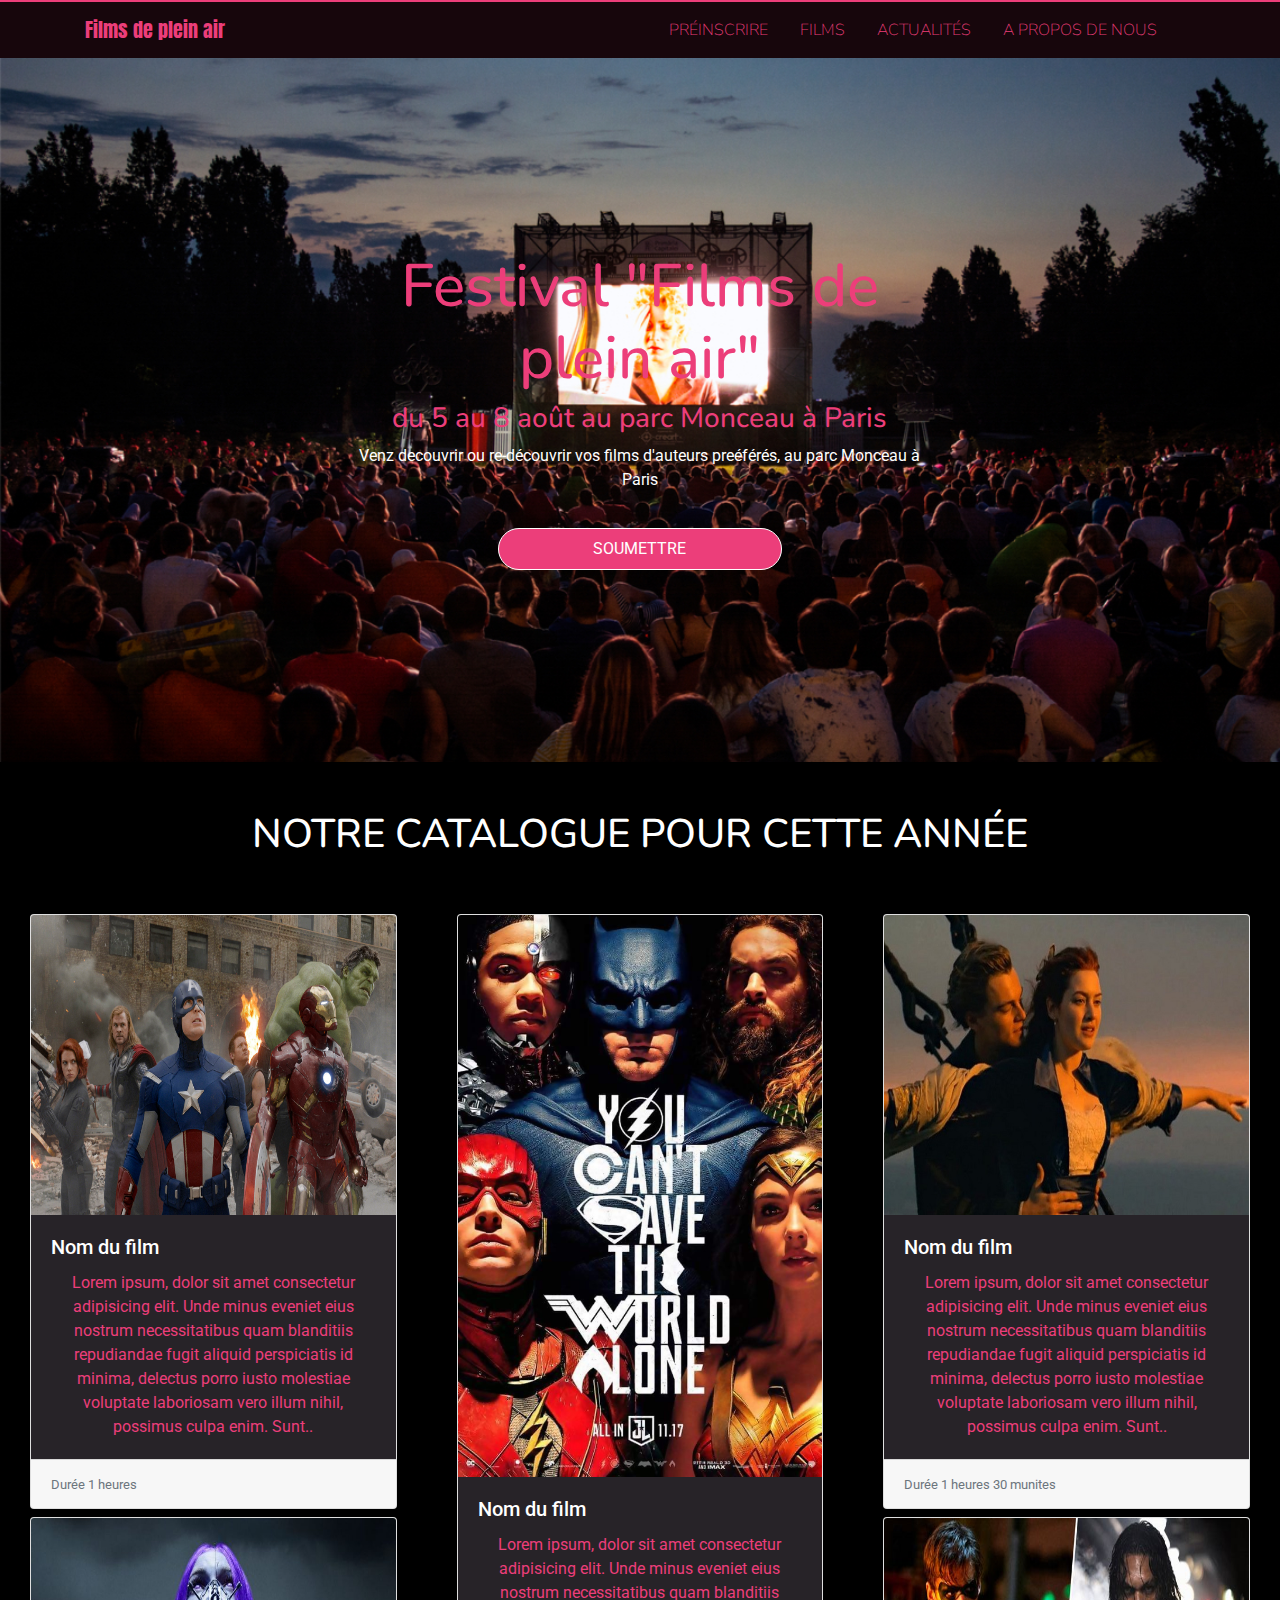
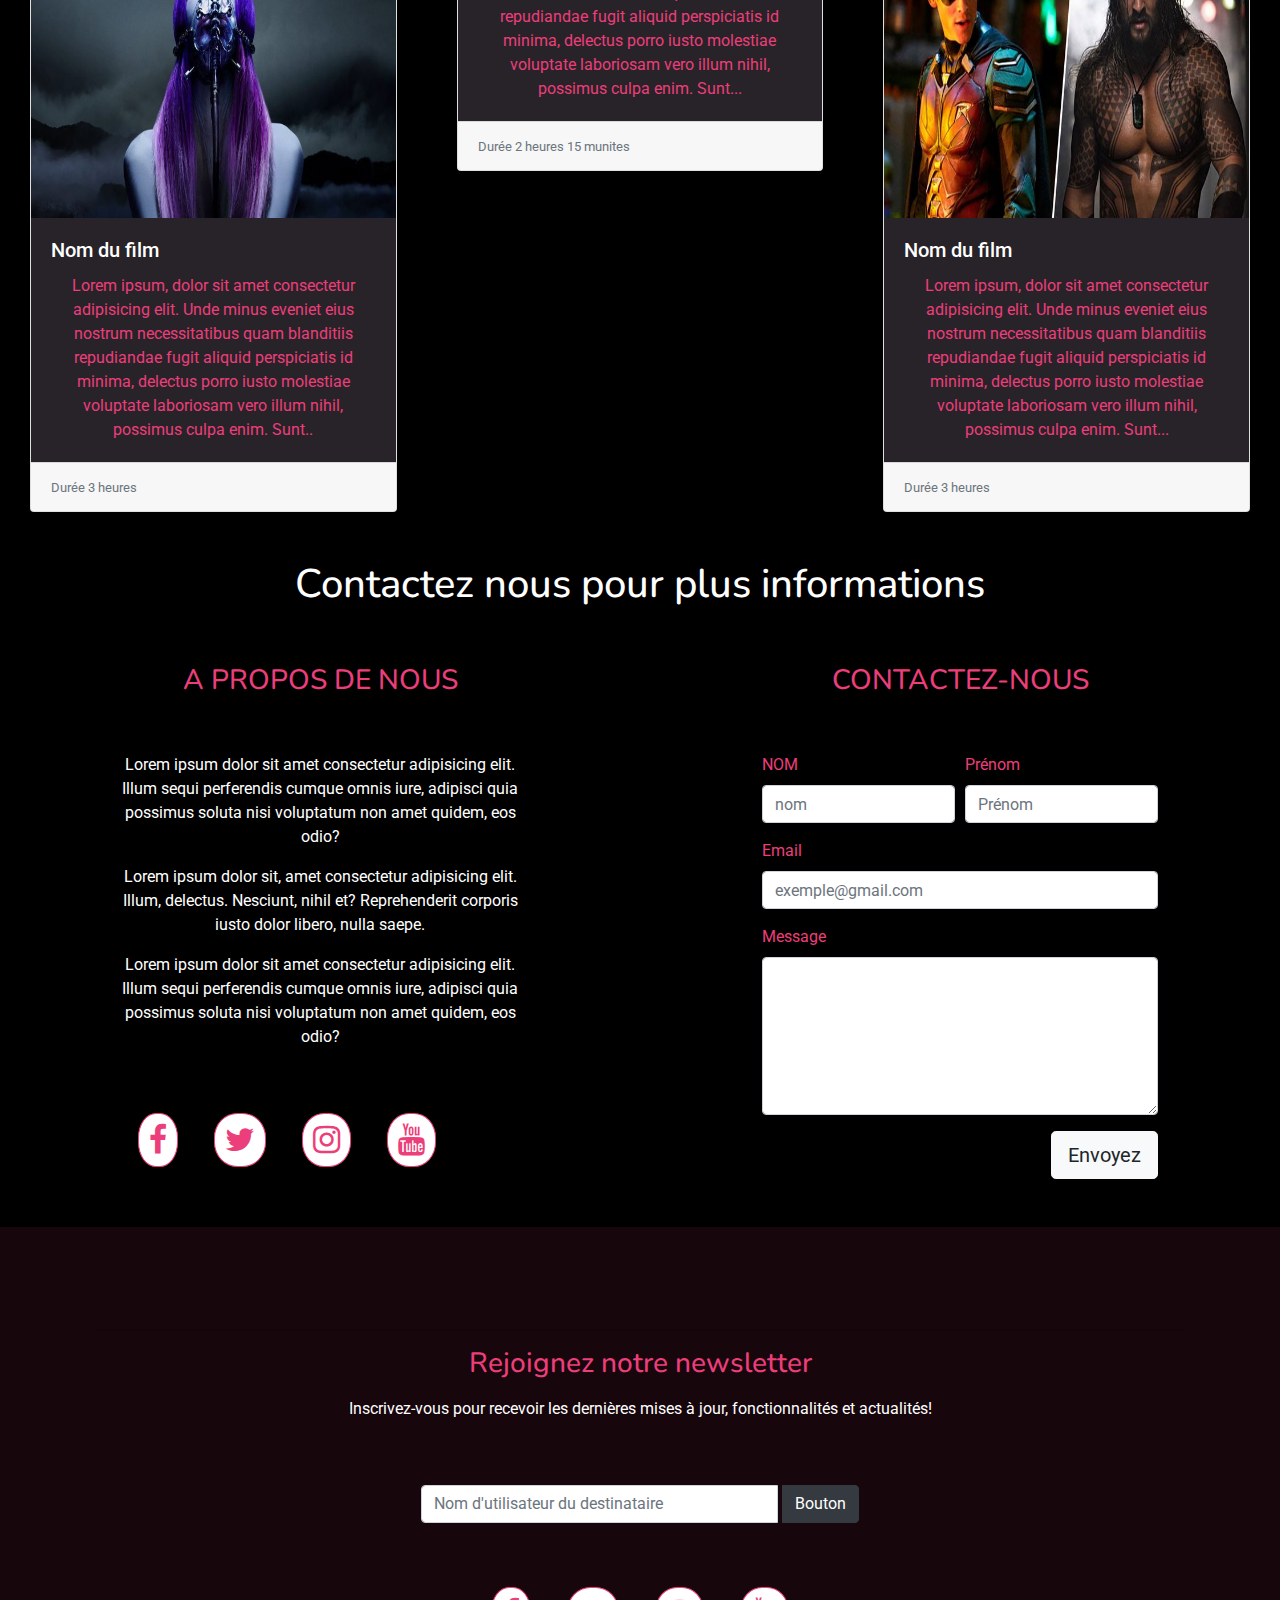
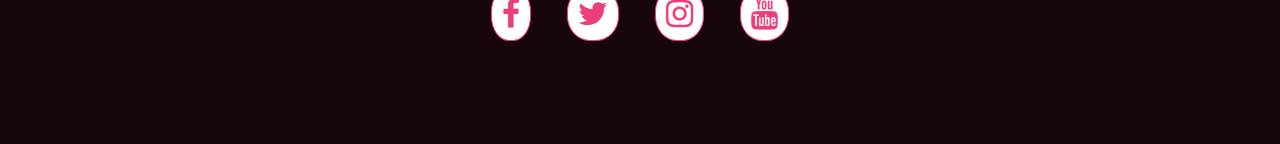
<file: index.html>
<!DOCTYPE html>
<html lang="fr">

<head>
    <meta charset="UTF-8">
    <meta name="viewport" content="width=device-width, initial-scale=1.0">
    <meta http-equiv="X-UA-Compatible" content="ie=edge">

    <link rel="stylesheet" href="./assets/css.css">

    <link rel="stylesheet" href="https://stackpath.bootstrapcdn.com/font-awesome/4.7.0/css/font-awesome.min.css">

    <link rel="stylesheet" href="https://stackpath.bootstrapcdn.com/bootstrap/4.3.1/css/bootstrap.min.css"
        integrity="sha384-ggOyR0iXCbMQv3Xipma34MD+dH/1fQ784/j6cY/iJTQUOhcWr7x9JvoRxT2MZw1T" crossorigin="anonymous">

    <link href="https://fonts.googleapis.com/css?family=Anton|Nunito|Roboto&display=swap" rel="stylesheet">

    <title>Films de plein air : Accueil </title>
</head>

<body>
    <header>
        <nav class="navbar navbar-expand-lg">
            <div class="container">
                <div class="row col-md-12 ">
                    <a class="navbar-brand logo" href="./index.html">Films de plein air</a>
                    <button class="navbar-toggler" type="button" data-toggle="collapse"
                        data-target="#navbarSupportedContent" aria-controls="navbarSupportedContent"
                        aria-expanded="false" aria-label="Toggle navigation">
                        <span><i class='fa p-2 fa-bars'></i></span>
                    </button>

                    <div class="collapse navbar-collapse" id="navbarSupportedContent">
                        <ul class="navbar-nav mr-auto">

                        </ul>
                        <div class="my-2 my-lg-0">
                            <ul class="navbar-nav">
                                <li class="nav-item active mr-3">
                                    <a class="nav-link link-hover" href="./register.html">PRÉINSCRIRE</a>
                                </li>
                                <li class="nav-item active mr-3">
                                    <a class="nav-link" href="#films">FILMS</a>
                                </li>

                                <li class="nav-item active mr-3">
                                    <a class="nav-link" href="./news.html">ACTUALITÉS</a>
                                </li>
                                <li class="nav-item active">
                                    <a class="nav-link" href="./contact.html">A PROPOS DE NOUS</a>
                                </li>
                            </ul>
                        </div>
                    </div>
                </div>
            </div>
        </nav>
    </header>
    <section id='carousel'>
        <div class="container">
            <div class="row">
                <div class="col-md-2"></div>
                <div class="col-md-8">
                    <h1 class="title">Festival "Films de plein air"</h1>
                    <h3>du 5 au 8 août au parc Monceau à Paris</h3>
                    <p>Venz decouvrir ou re-découvrir vos films d'auteurs preéférés, au parc Monceau à Paris </p>
                    <form action="./register.html">
                        <button type="submit" class=" p-2 button">SOUMETTRE</button>
                    </form>
                </div>
                <div class="col-md-2"></div>
            </div>
        </div>
    </section>

    <section id='films'>
        <div class="container-fluid">
            <div class="row pt-5 pb-5">
                <div class="col-md-12 head">
                    <h1>NOTRE CATALOGUE POUR CETTE ANNÉE</h1>
                </div>
            </div>
            <div class="row">
                <div class="col-md-4">

                    <div class="col-md-12 mx-auto mb-2">
                        <div class="card">
                            <img src="./assets/img/films/avengers_001.jpg" class="card-img-top image" alt="...">
                            <div class="card-body">
                                <h5 class="card-title">Nom du film</h5>
                                <p class="card-text">Lorem ipsum, dolor sit amet consectetur adipisicing elit. 
                                    Unde minus eveniet eius nostrum necessitatibus quam blanditiis repudiandae fugit aliquid perspiciatis id minima,
                                     delectus porro iusto molestiae voluptate laboriosam vero illum nihil, possimus culpa enim. Sunt..</p>
                            </div>
                            <div class="card-footer">
                                <small class="text-muted">Durée 1 heures</small>
                            </div>
                        </div>
                    </div>
                    <div class="col-md-12 mx-auto">
                        <div class="card">
                            <img src="./assets/img/films/filmsNetflixseries-1.jpg" class="card-img-top image" alt="...">
                            <div class="card-body">
                                <h5 class="card-title">Nom du film</h5>
                                <p class="card-text">Lorem ipsum, dolor sit amet consectetur adipisicing elit. 
                                        Unde minus eveniet eius nostrum necessitatibus quam blanditiis repudiandae fugit aliquid perspiciatis id minima,
                                         delectus porro iusto molestiae voluptate laboriosam vero illum nihil, possimus culpa enim. Sunt..</p>
                            </div>
                            <div class="card-footer">
                                <small class="text-muted">Durée 3 heures</small>
                            </div>
                        </div>
                    </div>
                </div>
                <div class="col-md-4">
                    <div class="col-md-12 mx-auto ">
                        <div class="card">
                            <img src="./assets/img/films/justice-league-.jpg" class="card-img-top" alt="...">
                            <div class="card-body">
                                <h5 class="card-title">Nom du film</h5>
                                <p class="card-text">Lorem ipsum, dolor sit amet consectetur adipisicing elit. 
                                        Unde minus eveniet eius nostrum necessitatibus quam blanditiis repudiandae fugit aliquid perspiciatis id minima,
                                         delectus porro iusto molestiae voluptate laboriosam vero illum nihil, possimus culpa enim. Sunt...</p>
                            </div>
                            <div class="card-footer">
                                <small class="text-muted">Durée 2 heures 15 munites</small>
                            </div>
                        </div>
                    </div>
                </div>

                <div class="col-md-4">
                    <div class="col-md-12 mx-auto mb-2">
                        <div class="card">
                            <img src="./assets/img/films/titanic.jpg" class="card-img-top image" alt="...">
                            <div class="card-body">
                                <h5 class="card-title">Nom du film</h5>
                                <p class="card-text">Lorem ipsum, dolor sit amet consectetur adipisicing elit. 
                                        Unde minus eveniet eius nostrum necessitatibus quam blanditiis repudiandae fugit aliquid perspiciatis id minima,
                                         delectus porro iusto molestiae voluptate laboriosam vero illum nihil, possimus culpa enim. Sunt..</p>
                            </div>
                            <div class="card-footer">
                                <small class="text-muted">Durée 1 heures 30 munites</small>
                            </div>
                        </div>
                    </div>
                    <div class="col-md-12 mx-auto">
                        <div class="card">
                            <img src="./assets/img/films/0985711.jpg" class="card-img-top image" alt="...">
                            <div class="card-body">
                                <h5 class="card-title">Nom du film</h5>
                                <p class="card-text">Lorem ipsum, dolor sit amet consectetur adipisicing elit. 
                                        Unde minus eveniet eius nostrum necessitatibus quam blanditiis repudiandae fugit aliquid perspiciatis id minima,
                                         delectus porro iusto molestiae voluptate laboriosam vero illum nihil, possimus culpa enim. Sunt...</p>
                            </div>
                            <div class="card-footer">
                                <small class="text-muted">Durée 3 heures</small>
                            </div>
                        </div>
                    </div>
                </div>
            </div>
        </div>
        
    </section>
    <section id='us'>
        <div class="container-fluid">
            <div class="row pt-5 pb-5">
                <div class="col-md-12 head">
                    <h1>Contactez nous pour plus informations</h1>
                </div>
            </div>
            <div class="row">
                <div class="col-md-6" id="about-us">
                    <div class="row">
                        <div class="col-md-6 mx-auto">
                            <h3>A PROPOS DE NOUS</h3>
                        </div>
                    </div>
                    <div class="row">
                        <div class="col-md-8 mt-5 mx-auto">
                            <p>Lorem ipsum dolor sit amet consectetur adipisicing elit.
                                Illum sequi perferendis cumque omnis iure,
                                adipisci quia possimus soluta nisi voluptatum non amet quidem,
                                eos odio?
                            </p>
                            <p>Lorem ipsum dolor sit, amet consectetur adipisicing elit.
                                Illum, delectus. Nesciunt,
                                nihil et? Reprehenderit corporis iusto dolor libero,
                                nulla saepe.
                            </p>
                            <p>Lorem ipsum dolor sit amet consectetur adipisicing elit.
                                Illum sequi perferendis cumque omnis iure,
                                adipisci quia possimus soluta nisi voluptatum non amet quidem,
                                eos odio?
                            </p>
                            <div class='mt-5'>
                                <a href="https://facebook.com"><i class='fa sociaux fa-facebook fa-2x m-3'></i></a>
                                <a href="https://twitter.com"> <i class='fa fa-twitter sociaux fa-2x m-3'></i></a>
                                <a href="https://instagram.com"><i class='fa fa-instagram sociaux fa-2x m-3'></i></a>
                                <a href="https://youtube.com"><i class='fa fa-youtube sociaux fa-2x m-3'></i></a>
                            </div>
                        </div>
                    </div>
                </div>
                <div class="col-md-6" id="contact">
                    <div class="row">
                        <div class="col-md-6 mx-auto">
                            <h3>CONTACTEZ-NOUS</h3>
                        </div>
                    </div>
                    <div class="row">
                        <div class="col-md-8 mt-5 mx-auto">
                            <form>
                                <div class="form-row">
                                    <div class="form-group col-md-6">
                                        <label for="inputEmail4">NOM</label>
                                        <input type="text" class="form-control" id="inputEmail4" placeholder="nom">
                                    </div>
                                    <div class="form-group col-md-6">
                                        <label for="inputPassword4">Prénom</label>
                                        <input type="text" class="form-control" id="inputPassword4"
                                            placeholder="Prénom">
                                    </div>
                                </div>
                                <div class="form-group">
                                    <label for="inputAddress">Email</label>
                                    <input type="email" class="form-control" id="inputAddress"
                                        placeholder="exemple@gmail.com">
                                </div>
                                <div class="form-group">
                                    <label for="exampleFormControlTextarea1">Message</label>
                                    <textarea class="form-control" id="exampleFormControlTextarea1" rows="6"></textarea>
                                </div>
                                <button class="btn btn-light mb-5 btn-lg float-right">Envoyez</button>
                            </form>
                        </div>
                    </div>
                </div>
            </div>
        </div>
    </section>
    <footer>
        <div class='container-fluid footer'>
            <div class='row'>
                <div class='col-md-12 col-10 '>
                    
                    <div class='container'>
                        <hr>
                        </hr>

                        <div class='row'>
                            <div class='col-md-12 mx-auto'>
                                <h3 class='titleSlug'> Rejoignez notre newsletter</h3>
                                <p class='mt-3 mb-3 infotext'>Inscrivez-vous pour recevoir les dernières mises à
                                    jour, fonctionnalités et actualités!</p>
                            </div>
                            <div class='col-md-5 mx-auto mt-5'>
                                <div class='form-group'>
                                    <div class="input-group  mb-3">
                                        <input type="text" class="form-control control-lg-round "
                                            placeholder="Nom d'utilisateur du destinataire" />
                                        <div class="input-group-append ml-1">
                                            <button class="btn btn-dark  " type="button">Bouton</button>
                                        </div>
                                    </div>
                                </div>

                                <div class='inline mt-5'>
                                    <i class='fa sociaux fa-facebook fa-2x m-3'></i>
                                    <i class='fa sociaux fa-twitter fa-2x m-3'></i>
                                    <i class='fa sociaux fa-instagram fa-2x m-3'></i>
                                    <i class='fa sociaux fa-youtube fa-2x m-3'></i>
                                </div>
                            </div>
                        </div>
                    </div>

                </div>
            </div>
        </div>
    </footer>


</body>
<script src="https://code.jquery.com/jquery-3.3.1.slim.min.js"
    integrity="sha384-q8i/X+965DzO0rT7abK41JStQIAqVgRVzpbzo5smXKp4YfRvH+8abtTE1Pi6jizo" crossorigin="anonymous">
    </script>
<script src="https://cdnjs.cloudflare.com/ajax/libs/popper.js/1.14.7/umd/popper.min.js"
    integrity="sha384-UO2eT0CpHqdSJQ6hJty5KVphtPhzWj9WO1clHTMGa3JDZwrnQq4sF86dIHNDz0W1"
    crossorigin="anonymous"></script>
<script src="https://stackpath.bootstrapcdn.com/bootstrap/4.3.1/js/bootstrap.min.js"
    integrity="sha384-JjSmVgyd0p3pXB1rRibZUAYoIIy6OrQ6VrjIEaFf/nJGzIxFDsf4x0xIM+B07jRM" crossorigin="anonymous">
    </script>

</html>
</file>
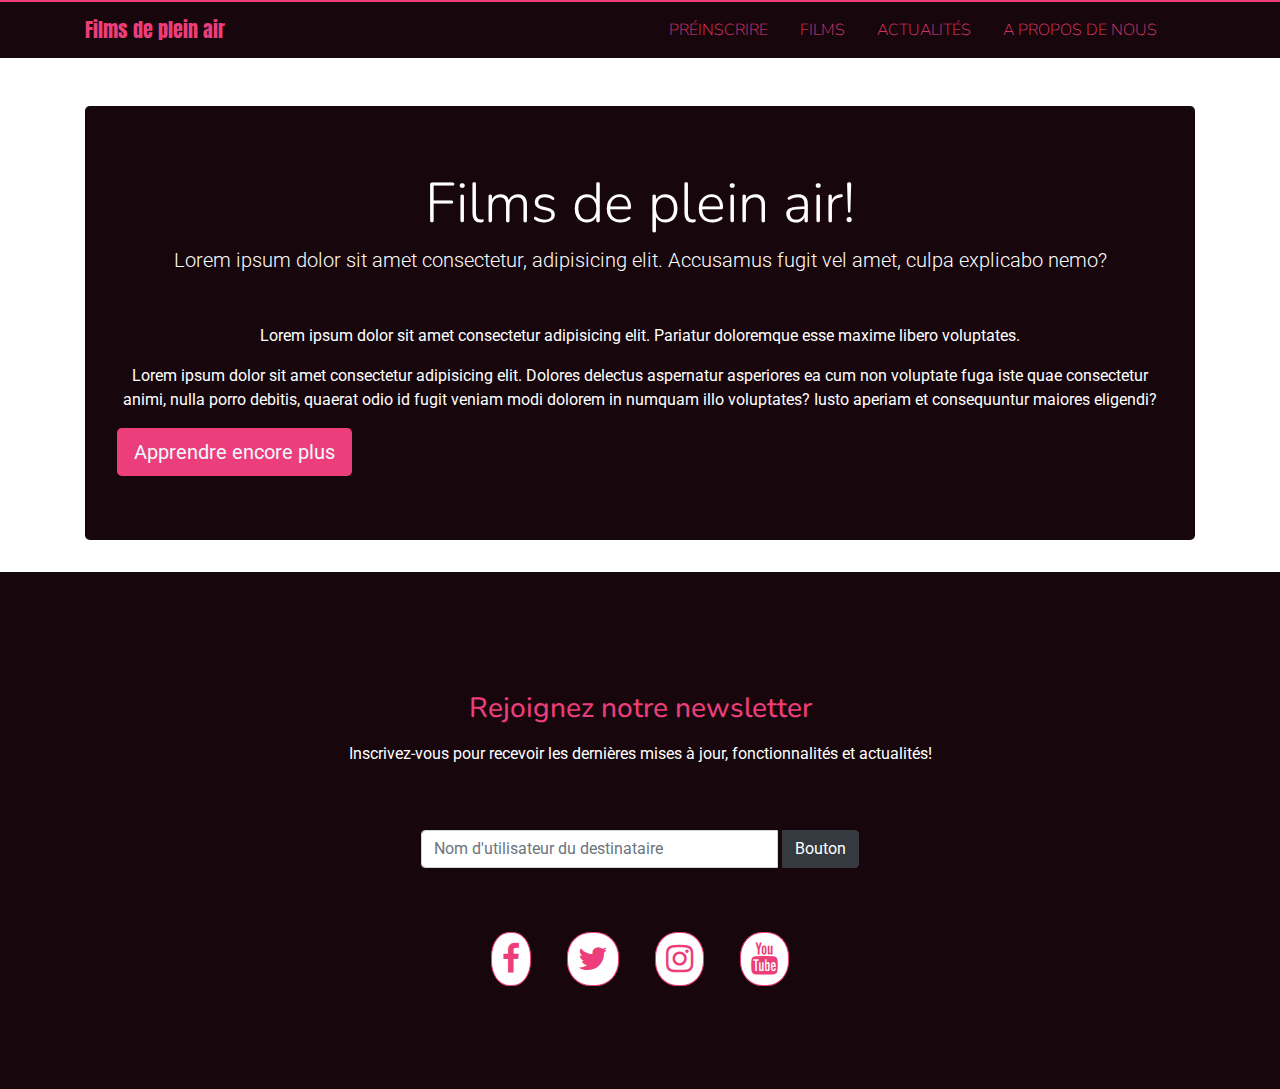
<file: contact.html>
<!DOCTYPE html>
<html lang="fr">

<head>
    <meta charset="UTF-8">
    <meta name="viewport" content="width=device-width, initial-scale=1.0">
    <meta http-equiv="X-UA-Compatible" content="ie=edge">

    <link rel="stylesheet" href="./assets/css.css">

    <link rel="stylesheet" href="https://stackpath.bootstrapcdn.com/font-awesome/4.7.0/css/font-awesome.min.css">

    <link rel="stylesheet" href="https://stackpath.bootstrapcdn.com/bootstrap/4.3.1/css/bootstrap.min.css"
        integrity="sha384-ggOyR0iXCbMQv3Xipma34MD+dH/1fQ784/j6cY/iJTQUOhcWr7x9JvoRxT2MZw1T" crossorigin="anonymous">

    <link href="https://fonts.googleapis.com/css?family=Anton|Nunito|Roboto&display=swap" rel="stylesheet">

    <title>Films de plein air : Accueil </title>
</head>

<body>
    <header>
        <nav class="navbar navbar-expand-lg">
            <div class="container">
                <div class="row col-md-12 ">
                    <a class="navbar-brand logo" href="./index.html">Films de plein air</a>
                    <button class="navbar-toggler" type="button" data-toggle="collapse"
                        data-target="#navbarSupportedContent" aria-controls="navbarSupportedContent"
                        aria-expanded="false" aria-label="Toggle navigation">
                        <span><i class='fa p-2 fa-bars'></i></span>
                    </button>

                    <div class="collapse navbar-collapse" id="navbarSupportedContent">
                        <ul class="navbar-nav mr-auto">

                        </ul>
                        <div class="my-2 my-lg-0">
                            <ul class="navbar-nav">
                                <li class="nav-item active mr-3">
                                    <a class="nav-link link-hover" href="./register.html">PRÉINSCRIRE</a>
                                </li>
                                <li class="nav-item active mr-3">
                                    <a class="nav-link" href="#films">FILMS</a>
                                </li>

                                <li class="nav-item active mr-3">
                                    <a class="nav-link" href="./news.html">ACTUALITÉS</a>
                                </li>
                                <li class="nav-item active">
                                    <a class="nav-link" href="./contact.html">A PROPOS DE NOUS</a>
                                </li>
                            </ul>
                        </div>
                    </div>
                </div>
            </div>
        </nav>
    </header>
    <div class="container">
        <div class="row">
            <div class="col-md-12 mt-5">
                <div class="jumbotron" style="background-color: #17060c;">
                    <h1 class="display-4">Films de plein air!</h1>
                    <p class="lead">Lorem ipsum dolor sit amet consectetur, adipisicing elit. Accusamus fugit vel amet,
                         culpa explicabo nemo?
                    </p>
                    <hr class="my-4">
                    <p>Lorem ipsum dolor sit amet consectetur adipisicing elit. Pariatur doloremque esse maxime libero voluptates.
                    </p>
                    <p>Lorem ipsum dolor sit amet consectetur adipisicing elit.
                        Dolores delectus aspernatur asperiores ea cum non voluptate fuga iste quae consectetur animi,
                        nulla porro debitis, quaerat odio id fugit veniam modi dolorem in numquam illo voluptates?
                        Iusto aperiam et consequuntur maiores eligendi?</p>
                    <a class="btn btn-lg" style="background-color: #ec3e7a; color:aliceblue" href="https://wikipedia.org" role="button">Apprendre encore plus</a>
                </div>
            </div>
        </div>
    </div>
    <footer>
        <div class='container-fluid footer'>
            <div class='row'>
                <div class='col-md-12 col-10 '>
                    <div class='container'>
                        <hr>
                        </hr>

                        <div class='row'>
                            <div class='col-md-12 mx-auto'>
                                <h3 class='titleSlug'> Rejoignez notre newsletter</h3>
                                <p class='mt-3 mb-3 infotext'>Inscrivez-vous pour recevoir les dernières mises à
                                    jour, fonctionnalités et actualités!</p>
                            </div>
                            <div class='col-md-5 mx-auto mt-5'>
                                <div class='form-group'>
                                    <div class="input-group  mb-3">
                                        <input type="text" class="form-control control-lg-round "
                                            placeholder="Nom d'utilisateur du destinataire" />
                                        <div class="input-group-append ml-1">
                                            <button class="btn btn-dark"  >Bouton</button>
                                        </div>
                                    </div>
                                </div>

                                <div class='inline mt-5'>
                                    <i class='fa sociaux fa-facebook fa-2x m-3'></i>
                                    <i class='fa sociaux fa-twitter fa-2x m-3'></i>
                                    <i class='fa sociaux fa-instagram fa-2x m-3'></i>
                                    <i class='fa sociaux fa-youtube fa-2x m-3'></i>
                                </div>
                            </div>
                        </div>
                    </div>

                </div>
            </div>
        </div>
    </footer>


</body>
<script src="https://code.jquery.com/jquery-3.3.1.slim.min.js"
    integrity="sha384-q8i/X+965DzO0rT7abK41JStQIAqVgRVzpbzo5smXKp4YfRvH+8abtTE1Pi6jizo" crossorigin="anonymous">
    </script>
<script src="https://cdnjs.cloudflare.com/ajax/libs/popper.js/1.14.7/umd/popper.min.js"
    integrity="sha384-UO2eT0CpHqdSJQ6hJty5KVphtPhzWj9WO1clHTMGa3JDZwrnQq4sF86dIHNDz0W1"
    crossorigin="anonymous"></script>
<script src="https://stackpath.bootstrapcdn.com/bootstrap/4.3.1/js/bootstrap.min.js"
    integrity="sha384-JjSmVgyd0p3pXB1rRibZUAYoIIy6OrQ6VrjIEaFf/nJGzIxFDsf4x0xIM+B07jRM" crossorigin="anonymous">
    </script>

</html>
</file>
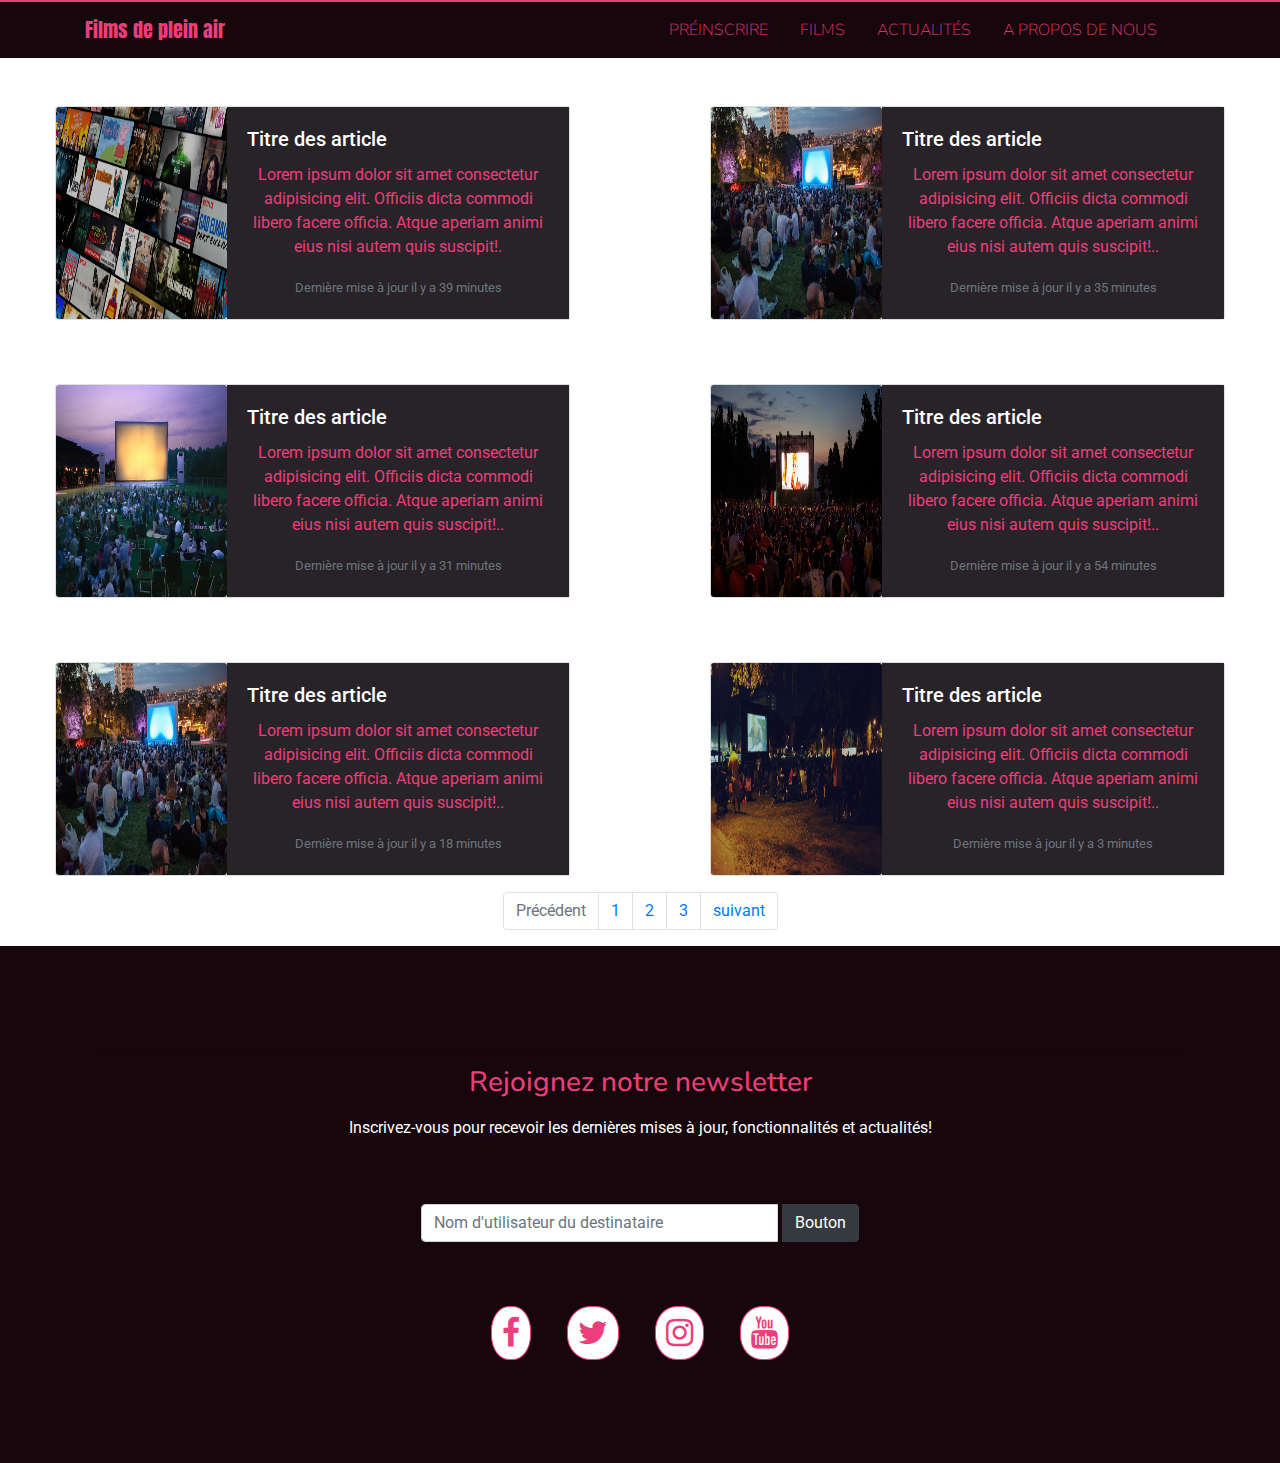
<file: news.html>
<!DOCTYPE html>
<html lang="fr">

<head>
    <meta charset="UTF-8">
    <meta name="viewport" content="width=device-width, initial-scale=1.0">
    <meta http-equiv="X-UA-Compatible" content="ie=edge">

    <link rel="stylesheet" href="./assets/css.css">

    <link rel="stylesheet" href="https://stackpath.bootstrapcdn.com/font-awesome/4.7.0/css/font-awesome.min.css">

    <link rel="stylesheet" href="https://stackpath.bootstrapcdn.com/bootstrap/4.3.1/css/bootstrap.min.css"
        integrity="sha384-ggOyR0iXCbMQv3Xipma34MD+dH/1fQ784/j6cY/iJTQUOhcWr7x9JvoRxT2MZw1T" crossorigin="anonymous">

    <link href="https://fonts.googleapis.com/css?family=Anton|Nunito|Roboto&display=swap" rel="stylesheet">

    <title>Watch it Outside : Actualités </title>
</head>

<body>
    <header>
        <nav class="navbar navbar-expand-lg">
            <div class="container">
                <div class="row col-md-12 ">
                    <a class="navbar-brand logo" href="./index.html">Films de plein air</a>
                    <button class="navbar-toggler" type="button" data-toggle="collapse"
                        data-target="#navbarSupportedContent" aria-controls="navbarSupportedContent"
                        aria-expanded="false" aria-label="Toggle navigation">
                        <span><i class='fa p-2 fa-bars'></i></span>
                    </button>

                    <div class="collapse navbar-collapse" id="navbarSupportedContent">
                        <ul class="navbar-nav mr-auto">

                        </ul>
                        <div class="my-2 my-lg-0">
                            <ul class="navbar-nav">
                                <li class="nav-item active mr-3">
                                    <a class="nav-link link-hover" href="./register.html">PRÉINSCRIRE</a>
                                </li>
                                <li class="nav-item active mr-3">
                                    <a class="nav-link" href="#films">FILMS</a>
                                </li>

                                <li class="nav-item active mr-3">
                                    <a class="nav-link" href="./news.html">ACTUALITÉS</a>
                                </li>
                                <li class="nav-item active">
                                    <a class="nav-link" href="./contact.html">A PROPOS DE NOUS</a>
                                </li>
                            </ul>
                        </div>
                    </div>
                </div>
            </div>
        </nav>
    </header>
    <div class="row">
        <div class="col-md-12">
            <div class="row">
                <div class="col-md-5 mt-5 mx-auto">
                    <div class="card mb-3">
                        <div class="row no-gutters">
                            <div class="col-md-4">
                                <img src="./assets/img/netflix.jpeg" style="height: 100%" class="card-img" alt="...">
                            </div>
                            <div class="col-md-8">
                                <div class="card-body">
                                    <h5 class="card-title">Titre des article</h5>
                                    <p class="card-text">Lorem ipsum dolor sit amet consectetur adipisicing elit. 
                                        Officiis dicta commodi libero facere officia. Atque aperiam animi eius nisi autem quis suscipit!.</p>
                                    <p class="card-text"><small class="text-muted">Dernière mise à jour il y a 39 minutes</small></p>
                                </div>
                            </div>
                        </div>
                    </div>
                </div>
                <div class="col-md-5 mt-5 mx-auto">
                    <div class="card mb-3">
                        <div class="row no-gutters">
                            <div class="col-md-4">
                                <img src="./assets/img/CO3_1.jpg" style="height: 100%" class="card-img" alt="...">
                            </div>
                            <div class="col-md-8">
                                <div class="card-body">
                                    <h5 class="card-title">Titre des article</h5>
                                    <p class="card-text">Lorem ipsum dolor sit amet consectetur adipisicing elit. 
                                            Officiis dicta commodi libero facere officia. Atque aperiam animi eius nisi autem quis suscipit!..</p>
                                    <p class="card-text"><small class="text-muted">Dernière mise à jour il y a 35 minutes</small></p>
                                </div>
                            </div>
                        </div>
                    </div>
                </div>
            </div>
        </div>
    </div>
    <div class="row">
        <div class="col-md-12">
            <div class="row">
                <div class="col-md-5 mt-5 mx-auto">
                    <div class="card mb-3">
                        <div class="row no-gutters">
                            <div class="col-md-4">
                                <img src="./assets/img/CO3_2.jpg" style="height: 100%" class="card-img" alt="...">
                            </div>
                            <div class="col-md-8">
                                <div class="card-body">
                                    <h5 class="card-title">Titre des article</h5>
                                    <p class="card-text">Lorem ipsum dolor sit amet consectetur adipisicing elit. 
                                        Officiis dicta commodi libero facere officia. Atque aperiam animi eius nisi autem quis suscipit!..</p>
                                    <p class="card-text"><small class="text-muted">Dernière mise à jour il y a 31 minutes</small></p>
                                </div>
                            </div>
                        </div>
                    </div>
                </div>
                <div class="col-md-5 mt-5 mx-auto">
                    <div class="card mb-3">
                        <div class="row no-gutters">
                            <div class="col-md-4">
                                <img src="./assets/img/cinema-plein-air-paris-ete-2019.jpg" style="height: 100%" class="card-img" alt="...">
                            </div>
                            <div class="col-md-8">
                                <div class="card-body">
                                    <h5 class="card-title">Titre des article</h5>
                                    <p class="card-text">Lorem ipsum dolor sit amet consectetur adipisicing elit. 
                                        Officiis dicta commodi libero facere officia. Atque aperiam animi eius nisi autem quis suscipit!..</p>
                                    <p class="card-text"><small class="text-muted">Dernière mise à jour il y a 54 minutes</small></p>
                                </div>
                            </div>
                        </div>
                    </div>
                </div>
            </div>
        </div>
    </div>
    <div class="row">
        <div class="col-md-12">
            <div class="row">
                <div class="col-md-5 mt-5 mx-auto">
                    <div class="card mb-3">
                        <div class="row no-gutters">
                            <div class="col-md-4">
                                <img src="./assets/img/CO3_1.jpg" style="height: 100%" class="card-img" alt="...">
                            </div>
                            <div class="col-md-8">
                                <div class="card-body">
                                    <h5 class="card-title">Titre des article</h5>
                                    <p class="card-text">Lorem ipsum dolor sit amet consectetur adipisicing elit. 
                                        Officiis dicta commodi libero facere officia. Atque aperiam animi eius nisi autem quis suscipit!..</p>
                                    <p class="card-text"><small class="text-muted">Dernière mise à jour il y a 18 minutes</small></p>
                                </div>
                            </div>
                        </div>
                    </div>
                </div>
                <div class="col-md-5 mt-5 mx-auto">
                    <div class="card mb-3">
                        <div class="row no-gutters">
                            <div class="col-md-4">
                                <img src="./assets/img/cinema-plein-air.jpg" style="height: 100%" class="card-img" alt="...">
                            </div>
                            <div class="col-md-8">
                                <div class="card-body">
                                    <h5 class="card-title">Titre des article</h5>
                                    <p class="card-text">Lorem ipsum dolor sit amet consectetur adipisicing elit. 
                                        Officiis dicta commodi libero facere officia. Atque aperiam animi eius nisi autem quis suscipit!..</p>
                                    <p class="card-text"><small class="text-muted">Dernière mise à jour il y a 3 minutes</small></p>
                                </div>
                            </div>
                        </div>
                    </div>
                </div>
            </div>
        </div>
    </div>
    <div class="row">
        <div class="col-md-6 mx-auto">
            <nav aria-label="Page navigation example">
                <ul class="pagination justify-content-center">
                    <li class="page-item disabled">
                        <a class="page-link" href="#" tabindex="-1" aria-disabled="true">Précédent</a>
                    </li>
                    <li class="page-item"><a class="page-link" href="#">1</a></li>
                    <li class="page-item"><a class="page-link" href="#">2</a></li>
                    <li class="page-item"><a class="page-link" href="#">3</a></li>
                    <li class="page-item">
                        <a class="page-link" href="#">suivant</a>
                    </li>
                </ul>
            </nav>
        </div>
    </div>
    <footer>
        <div class='container-fluid footer'>
            <div class='row'>
                <div class='col-md-12 col-10 '>
                    
                    <div class='container'>
                        <hr>
                        </hr>

                        <div class='row'>
                            <div class='col-md-12 mx-auto'>
                                <h3 class='titleSlug'> Rejoignez notre newsletter</h3>
                                <p class='mt-3 mb-3 infotext'>Inscrivez-vous pour recevoir les dernières mises à
                                    jour, fonctionnalités et actualités!</p>
                            </div>
                            <div class='col-md-5 mx-auto mt-5'>
                                <div class='form-group'>
                                    <div class="input-group  mb-3">
                                        <input type="text" class="form-control control-lg-round "
                                            placeholder="Nom d'utilisateur du destinataire" />
                                        <div class="input-group-append ml-1">
                                            <button class="btn btn-dark  " type="button">Bouton</button>
                                        </div>
                                    </div>
                                </div>

                                <div class='inline mt-5'>
                                    <i class='fa sociaux fa-facebook fa-2x m-3'></i>
                                    <i class='fa sociaux fa-twitter fa-2x m-3'></i>
                                    <i class='fa sociaux fa-instagram fa-2x m-3'></i>
                                    <i class='fa sociaux fa-youtube fa-2x m-3'></i>
                                </div>
                            </div>
                        </div>
                    </div>

                </div>
            </div>
        </div>
    </footer>


</body>
<script src="https://code.jquery.com/jquery-3.3.1.slim.min.js"
    integrity="sha384-q8i/X+965DzO0rT7abK41JStQIAqVgRVzpbzo5smXKp4YfRvH+8abtTE1Pi6jizo" crossorigin="anonymous">
    </script>
<script src="https://cdnjs.cloudflare.com/ajax/libs/popper.js/1.14.7/umd/popper.min.js"
    integrity="sha384-UO2eT0CpHqdSJQ6hJty5KVphtPhzWj9WO1clHTMGa3JDZwrnQq4sF86dIHNDz0W1"
    crossorigin="anonymous"></script>
<script src="https://stackpath.bootstrapcdn.com/bootstrap/4.3.1/js/bootstrap.min.js"
    integrity="sha384-JjSmVgyd0p3pXB1rRibZUAYoIIy6OrQ6VrjIEaFf/nJGzIxFDsf4x0xIM+B07jRM" crossorigin="anonymous">
    </script>

</html>
</file>
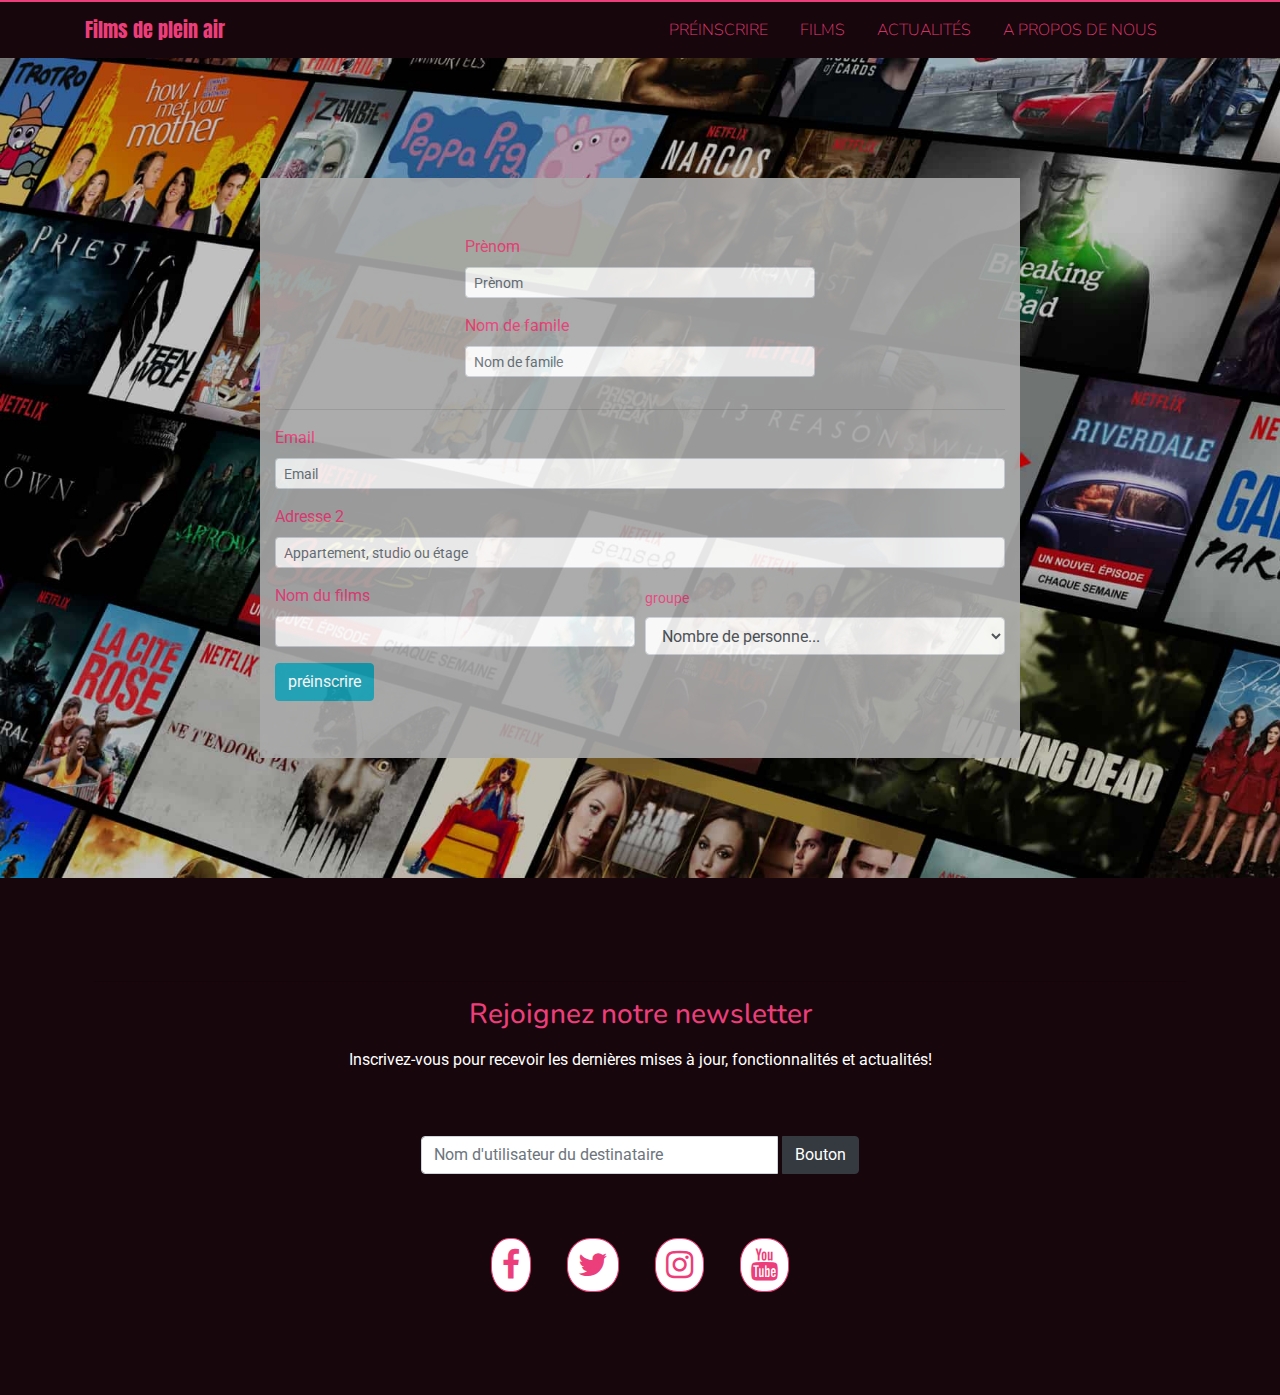
<file: register.html>
<!DOCTYPE html>
<html lang="fr">

<head>
    <meta charset="UTF-8">
    <meta name="viewport" content="width=device-width, initial-scale=1.0">
    <meta http-equiv="X-UA-Compatible" content="ie=edge">

    <link rel="stylesheet" href="./assets/css.css">

    <link rel="stylesheet" href="https://stackpath.bootstrapcdn.com/font-awesome/4.7.0/css/font-awesome.min.css">

    <link rel="stylesheet" href="https://stackpath.bootstrapcdn.com/bootstrap/4.3.1/css/bootstrap.min.css"
        integrity="sha384-ggOyR0iXCbMQv3Xipma34MD+dH/1fQ784/j6cY/iJTQUOhcWr7x9JvoRxT2MZw1T" crossorigin="anonymous">

    <link href="https://fonts.googleapis.com/css?family=Anton|Nunito|Roboto&display=swap" rel="stylesheet">

    <title>Watch it Outside : Préinscrire </title>
</head>

<body>
    <header>
        <nav class="navbar navbar-expand-lg">
            <div class="container">
                <div class="row col-md-12 ">
                    <a class="navbar-brand logo" href="./index.html">Films de plein air</a>
                    <button class="navbar-toggler" type="button" data-toggle="collapse"
                        data-target="#navbarSupportedContent" aria-controls="navbarSupportedContent"
                        aria-expanded="false" aria-label="Toggle navigation">
                        <span><i class='fa p-2 fa-bars'></i></span>
                    </button>

                    <div class="collapse navbar-collapse" id="navbarSupportedContent">
                        <ul class="navbar-nav mr-auto">

                        </ul>
                        <div class="my-2 my-lg-0">
                            <ul class="navbar-nav">
                                <li class="nav-item active mr-3">
                                    <a class="nav-link link-hover" href="./register.html">PRÉINSCRIRE</a>
                                </li>
                                <li class="nav-item active mr-3">
                                    <a class="nav-link" href="#films">FILMS</a>
                                </li>

                                <li class="nav-item active mr-3">
                                    <a class="nav-link" href="./news.html">ACTUALITÉS</a>
                                </li>
                                <li class="nav-item active">
                                    <a class="nav-link" href="./contact.html">A PROPOS DE NOUS</a>
                                </li>
                            </ul>
                        </div>
                    </div>
                </div>
            </div>
        </nav>
    </header>
    <section id=catalogue>
        <div class="container mt-5 mb-5">
            <div class="row">
                <div class="col-md-8 col-sm-8 mt-2 mx-auto mb-2 form">
                    <form action="" method="POST">


                        <div class="row">
                            <div class="col-6 mx-auto">
                                <div class="form-group">
                                    <label for="emailAddress">Prènom</label>
                                    <input type="text" class="form-control form-control-sm" placeholder="Prènom">
                                </div>
                                <div class="form-group">
                                    <label for="emailAddress">Nom de famile</label>
                                    <input type="text" class="form-control form-control-sm" placeholder="Nom de famile">
                                </div>

                            </div>
                        </div>
                        <hr>
                        <div class="form-group">
                            <label for="emailAddress">Email</label>
                            <input type="email" class="form-control form-control-sm" placeholder="Email">
                        </div>


                        <div class="form-group">
                            <label for="Address">Adresse 2</label>
                            <input type="text" class="form-control form-control-sm" id="Address"
                                placeholder="Appartement, studio ou étage">
                        </div>
                        <div class="form-row">
                            <div class="form-group col-md-6">
                                <label for="City">Nom du films</label>
                                <input type="text" class="form-control form-control-sm" id="film">
                            </div>
                            <div class="form-group  form-control-sm col-md-6">
                                <label for="inputState">groupe</label>
                                <select id="inputState" class="form-control">
                                    <option selected>Nombre de personne...</option>
                                    <option>1</option>
                                    <option>2</option>
                                    <option>3</option>
                                    <option>4</option>
                                    <option>5</option>
                                </select>
                            </div>
                        </div>

                    
                        <button type="submit" class="btn btn-info">préinscrire</button>
                </div>
                </form>
            </div>
        </div>
    </section>

    <footer>
        <div class='container-fluid footer'>
            <div class='row'>
                <div class='col-md-12 col-10 '>
                   
                    <div class='container'>
                        <hr>
                        </hr>

                        <div class='row'>
                            <div class='col-md-12 mx-auto'>
                                <h3 class='titleSlug'> Rejoignez notre newsletter</h3>
                                <p class='mt-3 mb-3 infotext'>Inscrivez-vous pour recevoir les dernières mises à
                                    jour, fonctionnalités et actualités!</p>
                            </div>
                            <div class='col-md-5 mx-auto mt-5'>
                                <div class='form-group'>
                                    <div class="input-group  mb-3">
                                        <input type="text" class="form-control control-lg-round "
                                            placeholder="Nom d'utilisateur du destinataire" />
                                        <div class="input-group-append ml-1">
                                            <button class="btn btn-dark  " type="button">Bouton</button>
                                        </div>
                                    </div>
                                </div>

                                <div class='inline mt-5'>
                                    <i class='fa sociaux fa-facebook fa-2x m-3'></i>
                                    <i class='fa sociaux fa-twitter fa-2x m-3'></i>
                                    <i class='fa sociaux fa-instagram fa-2x m-3'></i>
                                    <i class='fa sociaux fa-youtube fa-2x m-3'></i>
                                </div>
                            </div>
                        </div>
                    </div>

                </div>
            </div>
        </div>
    </footer>

</body>
<script src="https://code.jquery.com/jquery-3.3.1.slim.min.js"
    integrity="sha384-q8i/X+965DzO0rT7abK41JStQIAqVgRVzpbzo5smXKp4YfRvH+8abtTE1Pi6jizo" crossorigin="anonymous">
    </script>
<script src="https://cdnjs.cloudflare.com/ajax/libs/popper.js/1.14.7/umd/popper.min.js"
    integrity="sha384-UO2eT0CpHqdSJQ6hJty5KVphtPhzWj9WO1clHTMGa3JDZwrnQq4sF86dIHNDz0W1"
    crossorigin="anonymous"></script>
<script src="https://stackpath.bootstrapcdn.com/bootstrap/4.3.1/js/bootstrap.min.js"
    integrity="sha384-JjSmVgyd0p3pXB1rRibZUAYoIIy6OrQ6VrjIEaFf/nJGzIxFDsf4x0xIM+B07jRM" crossorigin="anonymous">
    </script>

</html>
</file>
<file: assets/css.css>
header{
    background-color: #17060c;
    border-top: 2px solid #ec3e7a;
    color: #ec3e7a
}


.navbar-toggler1{
    background-color:#ec3e7a;
    border-radius: 5px 
}

.logo{
    color: #ec3e7a;
    font-family: 'Anton', sans-serif;
}

.logo:hover{
    color: #ec3e7a;
    font-family: 'Anton', sans-serif;
}

.card-title{
    color: #fff;
}

.card-text{
    color:  #ec3e7a;
}

.fa-bars{
    color: #fff;
}

.hero-title{
    color: #ec3e7a;
    font-size: 40px
}
.hero-p{
    color: #ec3e7a;
}

.card .image{
    height: 300px;
}
.navbar-toggler-icon1{
    background-color: #ec3e7a;
}

.nav-link{
    color: #ec3e7a;
    font-family: 'Nunito', sans-serif;
    font-weight: 100;
  }

.nav-link:hover{
    color: #ffffff;
    font-family: 'Nunito', sans-serif;
    font-weight: 100;
    text-decoration: none;
    border-bottom: 2px solid #ec3e7a;
    transition-duration: 500ms;
}

.card{
    color: #ec3e7a;
    cursor: pointer;
}
.card-body{
    background-color: #272328
}

.carousel{
    margin: 25px 0px 50px 0px
  }
#carousel{
    background-image: url('./img/cinema-plein-air-paris-ete-2019.jpg');
    background-size: cover;
    padding: 15%;
}

.d-block{
    width: 1024px;
    height: 509px;
}
.title{
    color: #ec3e7a;
    text-align: center; 
    font-size: 60px;
    font-family: 'Nunito', sans-serif;
}
h3{
    color: #ec3e7a;
    text-align: center; 
    font-family: 'Nunito', sans-serif;
}

.button{
    background-color: #ec3e7a;
    margin-top: 20px ;
    margin-left:25%; 
    color: #fff;
    border: 1px solid white;
    border-radius: 30px;
    width: 50%
}

.button:hover{
    background-color: #ffffff;
    color: #ec3e7a;
    text-align: center;
}
p{
    color: #ffffff;
    text-align: center;
}
h1{
    color: #fff;
    text-align: center;
    font-family: 'Nunito', sans-serif;
}

label{
    color: #ec3e7a;
}

footer{
    background-color:  #17060c;
    color: #ec3e7a;
    padding: 5%

}

.inline{
    color: #ec3e7a;
    text-align: center
}

.footer{
    background-color: #17060c;
    color: #ec3e7a;
    padding-top: 2%;
    padding-bottom:2%
  
}

li{
    color: #ffffff;
    text-align: center;
    list-style-type: none;
}

ul{
    margin: 0;
    padding: 0;
  }

#films{
    background-color: #000000;
}

#us{
    background-color: #000000;
}

.sociaux{
    color: #ec3e7a;
    border: 1px solid #ec3e7a;
    border-radius: 45%;
    padding: 10px;
    background-color: #fff;
}

.form{
    background-color: #aaa;
    padding: 5%;
    opacity: 0.9;
}

#catalogue{
    background-image: url('./img/netflix.jpeg');
    background-size: cover;
    padding: 5%;
}
</file>
